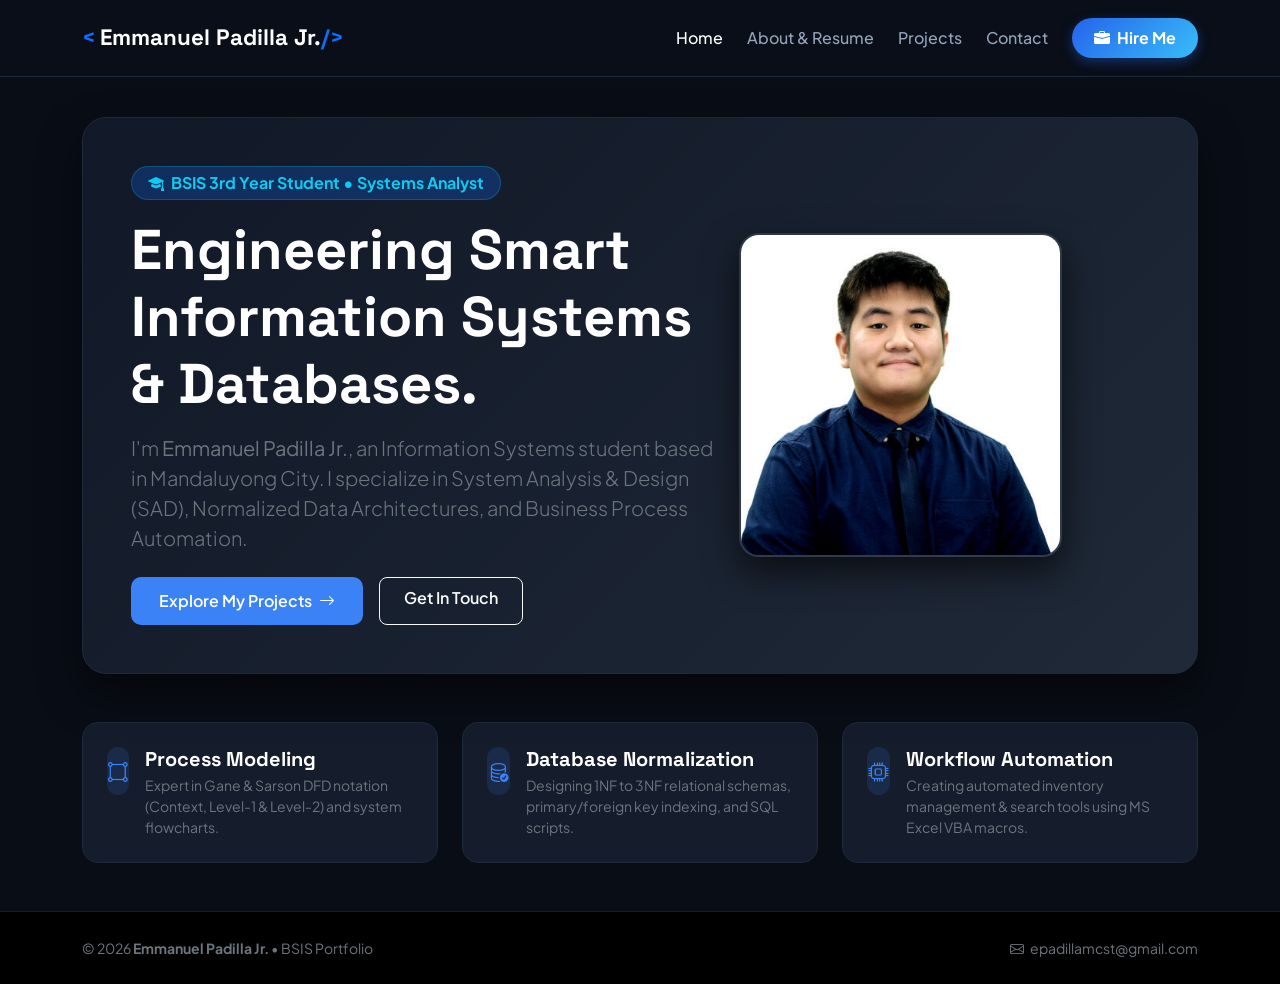
<file: index.html>
<!DOCTYPE html>
<html lang="en">
<head>
  <meta charset="UTF-8">
  <meta name="viewport" content="width=device-width, initial-scale=1.0">
  <title>Emmanuel Padilla Jr. | BSIS Portfolio</title>
  <link href="https://cdn.jsdelivr.net/npm/bootstrap@5.3.2/dist/css/bootstrap.min.css" rel="stylesheet">
  <link rel="stylesheet" href="https://cdn.jsdelivr.net/npm/bootstrap-icons@1.11.1/font/bootstrap-icons.css">
  <link rel="preconnect" href="https://fonts.googleapis.com">
  <link rel="preconnect" href="https://fonts.gstatic.com" crossorigin>
  <link href="https://fonts.googleapis.com/css2?family=Plus+Jakarta+Sans:wght@400;500;600;700;800&family=Space+Grotesk:wght@500;700&display=swap" rel="stylesheet">
  <link rel="stylesheet" href="css/custom.css">
</head>
<body class="d-flex flex-column min-vh-100">

  <!-- Navbar -->
  <nav class="navbar navbar-expand-lg navbar-dark sticky-top py-3">
    <div class="container">
      <a class="navbar-brand d-flex align-items-center" href="index.html">
        <span class="text-primary me-1">&lt;</span>Emmanuel Padilla Jr.<span class="text-primary"> /&gt;</span>
      </a>
      <button class="navbar-toggler border-0" type="button" data-bs-toggle="collapse" data-bs-target="#navbarNav">
        <span class="navbar-toggler-icon"></span>
      </button>
      <div class="collapse navbar-collapse" id="navbarNav">
        <ul class="navbar-nav ms-auto align-items-lg-center gap-lg-2 mt-3 mt-lg-0">
          <li class="nav-item"><a class="nav-link active" href="index.html">Home</a></li>
          <li class="nav-item"><a class="nav-link" href="about.html">About & Resume</a></li>
          <li class="nav-item"><a class="nav-link" href="projects.html">Projects</a></li>
          <li class="nav-item"><a class="nav-link" href="contact.html">Contact</a></li>
          <li class="nav-item ms-lg-2">
            <a class="btn btn-hire" href="contact.html"><i class="bi bi-briefcase-fill me-1"></i> Hire Me</a>
          </li>
        </ul>
      </div>
    </div>
  </nav>

  <!-- Hero Section -->
  <main class="flex-grow-1 py-4">
    <div class="container">
      <div class="hero-card p-4 p-md-5 my-3">
        <div class="row align-items-center position-relative z-1 g-4">
          <div class="col-lg-7">
            <span class="badge bg-primary bg-opacity-25 text-info border border-info border-opacity-25 px-3 py-2 rounded-pill mb-3 fs-6">
              <i class="bi bi-mortarboard-fill me-1"></i> BSIS 3rd Year Student • Systems Analyst
            </span>
            <h1 class="display-4 fw-bold mb-3 text-white">Engineering Smart Information Systems & Databases.</h1>
            <p class="lead text-secondary mb-4 opacity-90" style="max-width: 650px;">
              I'm <strong>Emmanuel Padilla Jr.</strong>, an Information Systems student based in Mandaluyong City. I specialize in System Analysis & Design (SAD), Normalized Data Architectures, and Business Process Automation.
            </p>
            <div class="d-flex flex-wrap gap-3">
              <a href="projects.html" class="btn btn-primary-custom text-decoration-none">
                Explore My Projects <i class="bi bi-arrow-right ms-1"></i>
              </a>
              <a href="contact.html" class="btn btn-outline-light px-4 py-2 rounded-3 fw-semibold text-decoration-none">
                Get In Touch
              </a>
            </div>
          </div>
          
          <!-- Hoverable Profile Photo Card -->
          <div class="col-lg-4 text-center">
            <div class="profile-hover-card">
              <img src="profile.jpg" alt="Emmanuel Padilla Jr." onerror="this.onerror=null; this.src='https://images.unsplash.com/photo-1507003211169-0a1dd7228f2d?q=80&w=800&auto=format&fit=crop';">
              <div class="profile-overlay">
                <h5 class="fw-bold mb-0 text-white">Emmanuel Padilla Jr.</h5>
                <small class="text-info">Information Systems Student</small>
              </div>
            </div>
          </div>

        </div>
      </div>

      <!-- Quick Feature Cards -->
      <div class="row g-4 my-4">
        <div class="col-md-4">
          <div class="custom-card p-4 h-100 d-flex align-items-start gap-3">
            <div class="contact-badge"><i class="bi bi-bounding-box-circles"></i></div>
            <div>
              <h5 class="fw-bold mb-1">Process Modeling</h5>
              <p class="text-secondary small mb-0">Expert in Gane & Sarson DFD notation (Context, Level-1 & Level-2) and system flowcharts.</p>
            </div>
          </div>
        </div>
        <div class="col-md-4">
          <div class="custom-card p-4 h-100 d-flex align-items-start gap-3">
            <div class="contact-badge"><i class="bi bi-database-check"></i></div>
            <div>
              <h5 class="fw-bold mb-1">Database Normalization</h5>
              <p class="text-secondary small mb-0">Designing 1NF to 3NF relational schemas, primary/foreign key indexing, and SQL scripts.</p>
            </div>
          </div>
        </div>
        <div class="col-md-4">
          <div class="custom-card p-4 h-100 d-flex align-items-start gap-3">
            <div class="contact-badge"><i class="bi bi-cpu"></i></div>
            <div>
              <h5 class="fw-bold mb-1">Workflow Automation</h5>
              <p class="text-secondary small mb-0">Creating automated inventory management & search tools using MS Excel VBA macros.</p>
            </div>
          </div>
        </div>
      </div>
    </div>
  </main>

  <footer class="bg-black text-white py-4 mt-auto border-top border-secondary border-opacity-25">
    <div class="container text-center text-md-start">
      <div class="row align-items-center">
        <div class="col-md-6 mb-2 mb-md-0">
          <p class="mb-0 text-secondary small">&copy; 2026 <strong>Emmanuel Padilla Jr.</strong> • BSIS Portfolio</p>
        </div>
        <div class="col-md-6 text-md-end">
          <a href="mailto:epadillamcst@gmail.com" class="text-secondary text-decoration-none small">
            <i class="bi bi-envelope me-1"></i> epadillamcst@gmail.com
          </a>
        </div>
      </div>
    </div>
  </footer>

  <script src="https://cdn.jsdelivr.net/npm/bootstrap@5.3.2/dist/js/bootstrap.bundle.min.js"></script>
</body>
</html>
</file>
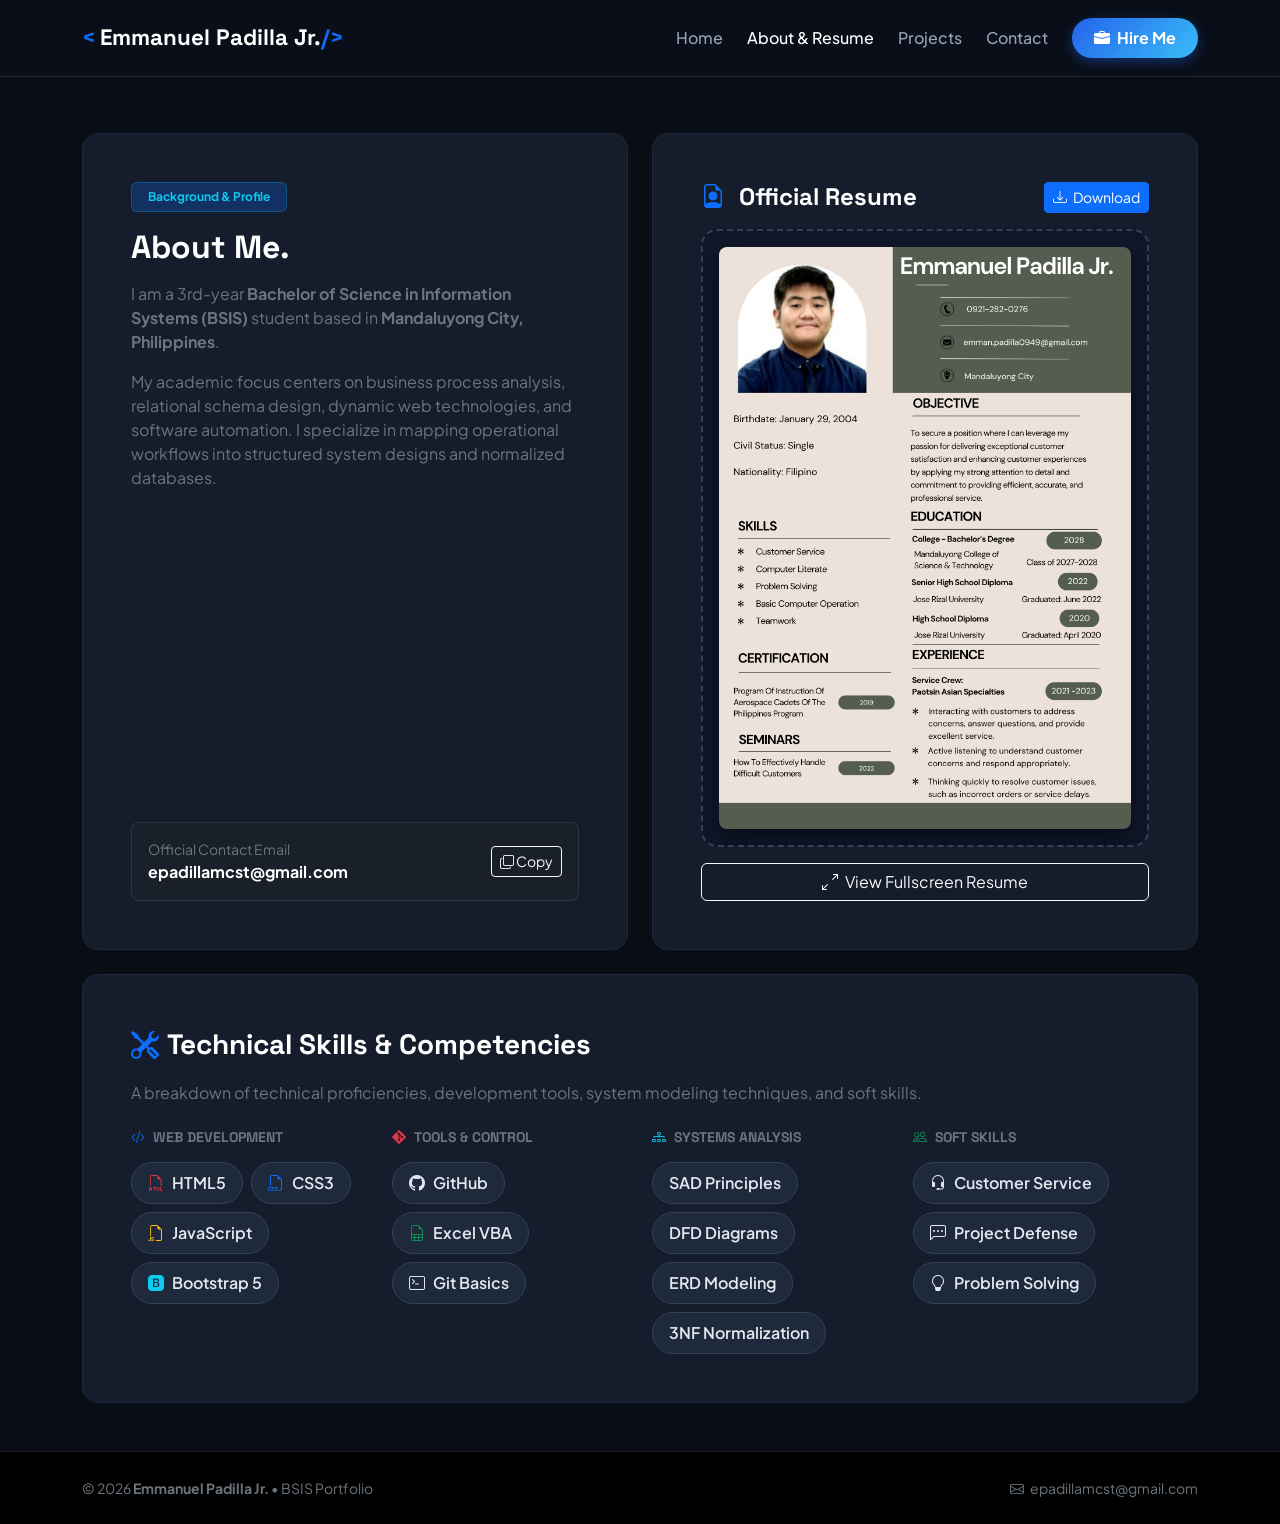
<file: about.html>
<!DOCTYPE html>
<html lang="en">
<head>
  <meta charset="UTF-8">
  <meta name="viewport" content="width=device-width, initial-scale=1.0">
  <title>About & Resume | Emmanuel Padilla Jr.</title>
  <link href="https://cdn.jsdelivr.net/npm/bootstrap@5.3.2/dist/css/bootstrap.min.css" rel="stylesheet">
  <link rel="stylesheet" href="https://cdn.jsdelivr.net/npm/bootstrap-icons@1.11.1/font/bootstrap-icons.css">
  <link rel="preconnect" href="https://fonts.googleapis.com">
  <link rel="preconnect" href="https://fonts.gstatic.com" crossorigin>
  <link href="https://fonts.googleapis.com/css2?family=Plus+Jakarta+Sans:wght@400;500;600;700;800&family=Space+Grotesk:wght@500;700&display=swap" rel="stylesheet">
  <link rel="stylesheet" href="css/custom.css">
</head>
<body class="d-flex flex-column min-vh-100">

  <!-- Navbar -->
  <nav class="navbar navbar-expand-lg navbar-dark sticky-top py-3">
    <div class="container">
      <a class="navbar-brand d-flex align-items-center" href="index.html">
        <span class="text-primary me-1">&lt;</span>Emmanuel Padilla Jr.<span class="text-primary"> /&gt;</span>
      </a>
      <button class="navbar-toggler border-0" type="button" data-bs-toggle="collapse" data-bs-target="#navbarNav">
        <span class="navbar-toggler-icon"></span>
      </button>
      <div class="collapse navbar-collapse" id="navbarNav">
        <ul class="navbar-nav ms-auto align-items-lg-center gap-lg-2 mt-3 mt-lg-0">
          <li class="nav-item"><a class="nav-link" href="index.html">Home</a></li>
          <li class="nav-item"><a class="nav-link active" href="about.html">About & Resume</a></li>
          <li class="nav-item"><a class="nav-link" href="projects.html">Projects</a></li>
          <li class="nav-item"><a class="nav-link" href="contact.html">Contact</a></li>
          <li class="nav-item ms-lg-2">
            <a class="btn btn-hire" href="contact.html"><i class="bi bi-briefcase-fill me-1"></i> Hire Me</a>
          </li>
        </ul>
      </div>
    </div>
  </nav>

  <main class="flex-grow-1 py-4">
    <div class="container">
      <div class="row g-4 my-2">
        <!-- Bio Column -->
        <div class="col-lg-6">
          <div class="custom-card p-4 p-md-5 rounded-4 h-100 d-flex flex-column">
            <div>
              <span class="badge bg-primary bg-opacity-25 text-info border border-info border-opacity-25 px-3 py-2 mb-3">Background & Profile</span>
              <h2 class="fw-bold mb-3">About Me.</h2>
              <p class="text-secondary">
                I am a 3rd-year <strong>Bachelor of Science in Information Systems (BSIS)</strong> student based in <strong>Mandaluyong City, Philippines</strong>.
              </p>
              <p class="text-secondary">
                My academic focus centers on business process analysis, relational schema design, dynamic web technologies, and software automation. I specialize in mapping operational workflows into structured system designs and normalized databases.
              </p>
            </div>

            <div class="p-3 bg-dark bg-opacity-50 rounded-3 border border-secondary border-opacity-25 mt-auto">
              <div class="d-flex align-items-center justify-content-between">
                <div>
                  <small class="text-secondary d-block">Official Contact Email</small>
                  <strong class="text-white">epadillamcst@gmail.com</strong>
                </div>
                <button class="btn btn-sm btn-outline-light" onclick="navigator.clipboard.writeText('epadillamcst@gmail.com'); alert('Email copied!');">
                  <i class="bi bi-copy"></i> Copy
                </button>
              </div>
            </div>
          </div>
        </div>

        <!-- Resume Section -->
        <div class="col-lg-6">
          <div class="custom-card p-4 p-md-5 rounded-4 h-100 d-flex flex-column">
            <div class="d-flex justify-content-between align-items-center mb-3">
              <h4 class="fw-bold mb-0"><i class="bi bi-file-earmark-person text-primary me-2"></i> Official Resume</h4>
              <a href="resume.png" download="Emmanuel_Padilla_Jr_Resume.png" class="btn btn-sm btn-primary">
                <i class="bi bi-download me-1"></i> Download
              </a>
            </div>

            <div class="resume-wrapper flex-grow-1 p-3">
              <img src="resume.png" alt="Emmanuel Padilla Jr. Resume" onerror="this.onerror=null; this.parentElement.innerHTML='<div class=\'text-center p-4\'><i class=\'bi bi-file-earmark-image display-1 text-secondary\'></i><p class=\'mt-2 text-secondary fw-semibold\'>Resume Image (resume.png)</p><p class=\'small text-secondary\'>Place your resume picture in this folder saved as <code>resume.png</code>.</p></div>';">
            </div>

            <button class="btn btn-outline-light w-100 mt-3" data-bs-toggle="modal" data-bs-target="#resumeModal">
              <i class="bi bi-arrows-angle-expand me-1"></i> View Fullscreen Resume
            </button>
          </div>
        </div>
      </div>

      <!-- Technical Skills Section (Bottom of Page) -->
      <div class="custom-card p-4 p-md-5 rounded-4 my-4">
        <div class="d-flex align-items-center gap-2 mb-3">
          <i class="bi bi-tools text-primary fs-3"></i>
          <h3 class="fw-bold mb-0">Technical Skills & Competencies</h3>
        </div>
        <p class="text-secondary mb-4">A breakdown of technical proficiencies, development tools, system modeling techniques, and soft skills.</p>

        <div class="row g-4">
          <!-- Web & Frontend Development -->
          <div class="col-md-6 col-lg-3">
            <h6 class="fw-bold text-uppercase text-secondary small mb-3"><i class="bi bi-code-slash text-primary me-1"></i> Web Development</h6>
            <div class="d-flex flex-wrap gap-2">
              <span class="skill-pill"><i class="bi bi-filetype-html text-danger"></i> HTML5</span>
              <span class="skill-pill"><i class="bi bi-filetype-css text-primary"></i> CSS3</span>
              <span class="skill-pill"><i class="bi bi-filetype-js text-warning"></i> JavaScript</span>
              <span class="skill-pill"><i class="bi bi-bootstrap-fill text-info"></i> Bootstrap 5</span>
            </div>
          </div>

          <!-- Tools & Version Control -->
          <div class="col-md-6 col-lg-3">
            <h6 class="fw-bold text-uppercase text-secondary small mb-3"><i class="bi bi-git me-1 text-danger"></i> Tools & Control</h6>
            <div class="d-flex flex-wrap gap-2">
              <span class="skill-pill"><i class="bi bi-github"></i> GitHub</span>
              <span class="skill-pill"><i class="bi bi-file-earmark-spreadsheet text-success"></i> Excel VBA</span>
              <span class="skill-pill"><i class="bi bi-terminal"></i> Git Basics</span>
            </div>
          </div>

          <!-- Systems & Database Analysis -->
          <div class="col-md-6 col-lg-3">
            <h6 class="fw-bold text-uppercase text-secondary small mb-3"><i class="bi bi-diagram-3 me-1 text-info"></i> Systems Analysis</h6>
            <div class="d-flex flex-wrap gap-2">
              <span class="skill-pill">SAD Principles</span>
              <span class="skill-pill">DFD Diagrams</span>
              <span class="skill-pill">ERD Modeling</span>
              <span class="skill-pill">3NF Normalization</span>
            </div>
          </div>

          <!-- Professional Soft Skills -->
          <div class="col-md-6 col-lg-3">
            <h6 class="fw-bold text-uppercase text-secondary small mb-3"><i class="bi bi-people me-1 text-success"></i> Soft Skills</h6>
            <div class="d-flex flex-wrap gap-2">
              <span class="skill-pill"><i class="bi bi-headset"></i> Customer Service</span>
              <span class="skill-pill"><i class="bi bi-chat-left-dots"></i> Project Defense</span>
              <span class="skill-pill"><i class="bi bi-lightbulb"></i> Problem Solving</span>
            </div>
          </div>
        </div>
      </div>

    </div>
  </main>

  <!-- Resume Fullscreen Modal -->
  <div class="modal fade" id="resumeModal" tabindex="-1" aria-hidden="true">
    <div class="modal-dialog modal-dialog-centered modal-xl">
      <div class="modal-content bg-dark border-secondary">
        <div class="modal-header border-secondary">
          <h5 class="modal-title fw-bold text-white">Resume Preview — Emmanuel Padilla Jr.</h5>
          <button type="button" class="btn-close btn-close-white" data-bs-dismiss="modal" aria-label="Close"></button>
        </div>
        <div class="modal-body text-center p-2 bg-black">
          <img src="resume.png" alt="Full Resume" class="img-fluid rounded" onerror="this.onerror=null; this.parentElement.innerHTML='<p class=\'text-white py-5\'>Resume file (resume.png) not found in directory.</p>';">
        </div>
      </div>
    </div>
  </div>

  <footer class="bg-black text-white py-4 mt-auto border-top border-secondary border-opacity-25">
    <div class="container text-center text-md-start">
      <div class="row align-items-center">
        <div class="col-md-6 mb-2 mb-md-0">
          <p class="mb-0 text-secondary small">&copy; 2026 <strong>Emmanuel Padilla Jr.</strong> • BSIS Portfolio</p>
        </div>
        <div class="col-md-6 text-md-end">
          <a href="mailto:epadillamcst@gmail.com" class="text-secondary text-decoration-none small">
            <i class="bi bi-envelope me-1"></i> epadillamcst@gmail.com
          </a>
        </div>
      </div>
    </div>
  </footer>

  <script src="https://cdn.jsdelivr.net/npm/bootstrap@5.3.2/dist/js/bootstrap.bundle.min.js"></script>
</body>
</html>
</file>
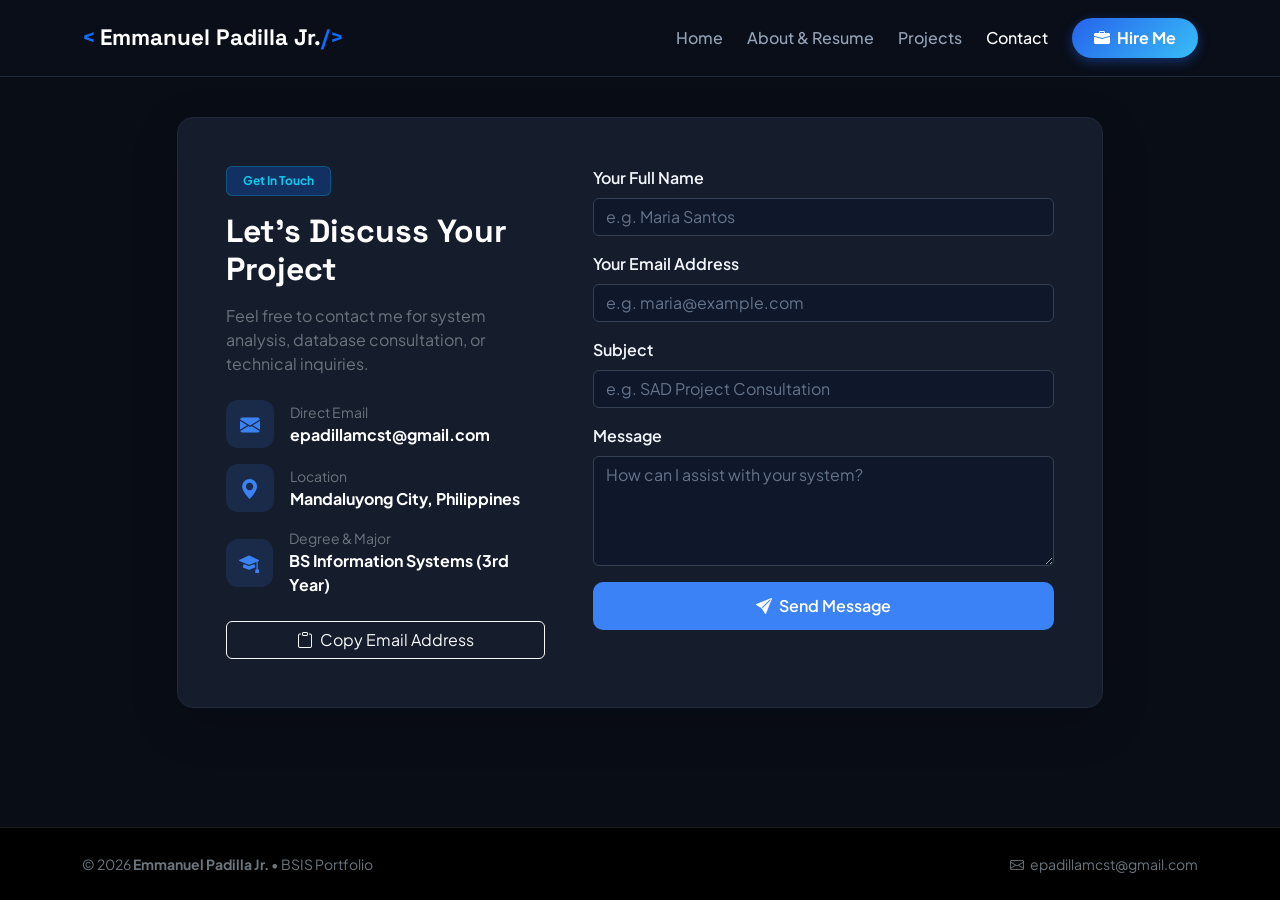
<file: contact.html>
<!DOCTYPE html>
<html lang="en">
<head>
  <meta charset="UTF-8">
  <meta name="viewport" content="width=device-width, initial-scale=1.0">
  <title>Contact | Emmanuel Padilla Jr.</title>
  <link href="https://cdn.jsdelivr.net/npm/bootstrap@5.3.2/dist/css/bootstrap.min.css" rel="stylesheet">
  <link rel="stylesheet" href="https://cdn.jsdelivr.net/npm/bootstrap-icons@1.11.1/font/bootstrap-icons.css">
  <link rel="preconnect" href="https://fonts.googleapis.com">
  <link rel="preconnect" href="https://fonts.gstatic.com" crossorigin>
  <link href="https://fonts.googleapis.com/css2?family=Plus+Jakarta+Sans:wght@400;500;600;700;800&family=Space+Grotesk:wght@500;700&display=swap" rel="stylesheet">
  <link rel="stylesheet" href="css/custom.css">
</head>
<body class="d-flex flex-column min-vh-100">

  <!-- Navbar -->
  <nav class="navbar navbar-expand-lg navbar-dark sticky-top py-3">
    <div class="container">
      <a class="navbar-brand d-flex align-items-center" href="index.html">
        <span class="text-primary me-1">&lt;</span>Emmanuel Padilla Jr.<span class="text-primary"> /&gt;</span>
      </a>
      <button class="navbar-toggler border-0" type="button" data-bs-toggle="collapse" data-bs-target="#navbarNav">
        <span class="navbar-toggler-icon"></span>
      </button>
      <div class="collapse navbar-collapse" id="navbarNav">
        <ul class="navbar-nav ms-auto align-items-lg-center gap-lg-2 mt-3 mt-lg-0">
          <li class="nav-item"><a class="nav-link" href="index.html">Home</a></li>
          <li class="nav-item"><a class="nav-link" href="about.html">About & Resume</a></li>
          <li class="nav-item"><a class="nav-link" href="projects.html">Projects</a></li>
          <li class="nav-item"><a class="nav-link active" href="contact.html">Contact</a></li>
          <li class="nav-item ms-lg-2">
            <a class="btn btn-hire" href="contact.html"><i class="bi bi-briefcase-fill me-1"></i> Hire Me</a>
          </li>
        </ul>
      </div>
    </div>
  </nav>

  <main class="flex-grow-1 py-4">
    <div class="container">
      <div class="row justify-content-center my-3">
        <div class="col-lg-10">
          <div class="custom-card p-4 p-md-5 rounded-4 shadow-lg">
            <div class="row g-4">
              
              <!-- Sidebar -->
              <div class="col-lg-5 border-end-lg pe-lg-4">
                <span class="badge bg-primary bg-opacity-25 text-info border border-info border-opacity-25 px-3 py-2 mb-3">Get In Touch</span>
                <h2 class="fw-bold mb-3">Let's Discuss Your Project</h2>
                <p class="text-secondary mb-4">Feel free to contact me for system analysis, database consultation, or technical inquiries.</p>

                <div class="d-flex align-items-center gap-3 mb-3">
                  <div class="contact-badge"><i class="bi bi-envelope-fill"></i></div>
                  <div>
                    <small class="text-secondary d-block">Direct Email</small>
                    <a href="mailto:epadillamcst@gmail.com" class="fw-bold text-white text-decoration-none">epadillamcst@gmail.com</a>
                  </div>
                </div>

                <div class="d-flex align-items-center gap-3 mb-3">
                  <div class="contact-badge"><i class="bi bi-geo-alt-fill"></i></div>
                  <div>
                    <small class="text-secondary d-block">Location</small>
                    <span class="fw-bold text-white">Mandaluyong City, Philippines</span>
                  </div>
                </div>

                <div class="d-flex align-items-center gap-3 mb-4">
                  <div class="contact-badge"><i class="bi bi-mortarboard-fill"></i></div>
                  <div>
                    <small class="text-secondary d-block">Degree & Major</small>
                    <span class="fw-bold text-white">BS Information Systems (3rd Year)</span>
                  </div>
                </div>

                <button class="btn btn-outline-light w-100" onclick="navigator.clipboard.writeText('epadillamcst@gmail.com'); alert('Email address copied!');">
                  <i class="bi bi-clipboard me-1"></i> Copy Email Address
                </button>
              </div>

              <!-- Contact Form -->
              <div class="col-lg-7 ps-lg-4">
                <div id="contactAlert" class="alert alert-success d-none mb-3 bg-success bg-opacity-25 border-success text-white" role="alert">
                  <i class="bi bi-check-circle-fill me-2"></i> Thank you! Your message has been validated and sent successfully.
                </div>

                <form id="contactForm" onsubmit="handleForm(event)" novalidate>
                  <div class="mb-3">
                    <label for="senderName" class="form-label fw-semibold">Your Full Name</label>
                    <input type="text" class="form-control" id="senderName" placeholder="e.g. Maria Santos" required>
                    <div class="invalid-feedback text-danger">Please enter your name.</div>
                  </div>

                  <div class="mb-3">
                    <label for="senderEmail" class="form-label fw-semibold">Your Email Address</label>
                    <input type="email" class="form-control" id="senderEmail" placeholder="e.g. maria@example.com" required>
                    <div class="invalid-feedback text-danger">Please enter a valid email.</div>
                  </div>

                  <div class="mb-3">
                    <label for="emailSubject" class="form-label fw-semibold">Subject</label>
                    <input type="text" class="form-control" id="emailSubject" placeholder="e.g. SAD Project Consultation" required>
                    <div class="invalid-feedback text-danger">Please enter a subject.</div>
                  </div>

                  <div class="mb-3">
                    <label for="emailMessage" class="form-label fw-semibold">Message</label>
                    <textarea class="form-control" id="emailMessage" rows="4" placeholder="How can I assist with your system?" required></textarea>
                    <div class="invalid-feedback text-danger">Please enter your message.</div>
                  </div>

                  <button type="submit" class="btn btn-primary-custom w-100">
                    <i class="bi bi-send-fill me-1"></i> Send Message
                  </button>
                </form>
              </div>

            </div>
          </div>
        </div>
      </div>
    </div>
  </main>

  <footer class="bg-black text-white py-4 mt-auto border-top border-secondary border-opacity-25">
    <div class="container text-center text-md-start">
      <div class="row align-items-center">
        <div class="col-md-6 mb-2 mb-md-0">
          <p class="mb-0 text-secondary small">&copy; 2026 <strong>Emmanuel Padilla Jr.</strong> • BSIS Portfolio</p>
        </div>
        <div class="col-md-6 text-md-end">
          <a href="mailto:epadillamcst@gmail.com" class="text-secondary text-decoration-none small">
            <i class="bi bi-envelope me-1"></i> epadillamcst@gmail.com
          </a>
        </div>
      </div>
    </div>
  </footer>

  <script src="https://cdn.jsdelivr.net/npm/bootstrap@5.3.2/dist/js/bootstrap.bundle.min.js"></script>
  <script>
    function handleForm(e) {
      e.preventDefault();
      const form = document.getElementById('contactForm');
      const alertBox = document.getElementById('contactAlert');

      if (form.checkValidity()) {
        alertBox.classList.remove('d-none');
        form.reset();
        form.classList.remove('was-validated');
      } else {
        form.classList.add('was-validated');
      }
    }
  </script>
</body>
</html>
</file>
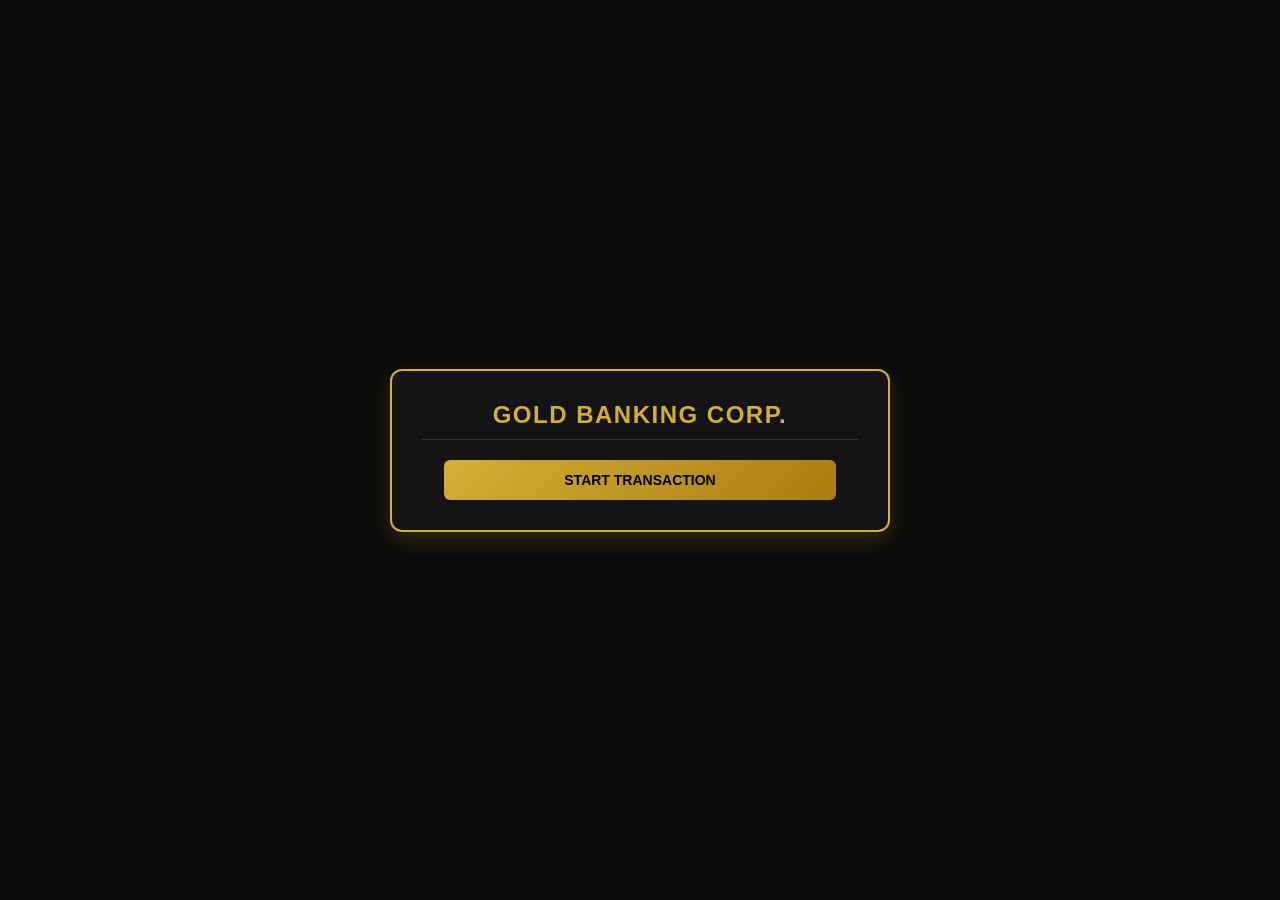
<file: gbc-banking.html>
<!DOCTYPE html>
<html lang="en">
<head>
  <meta charset="UTF-8">
  <title>GBC - Gold Banking Corporation</title>
  <style>
    * {
      box-sizing: border-box;
      margin: 0;
      padding: 0;
      font-family: 'Segoe UI', Tahoma, Geneva, Verdana, sans-serif;
    }

    body {
      background: #0a0a0a;
      color: #f3e5ab;
      text-align: center;
      min-height: 100vh;
      display: flex;
      flex-direction: column;
      align-items: center;
      justify-content: center;
      padding: 20px;
    }

    .box {
      background: #141414;
      border: 2px solid #d4af37;
      padding: 30px;
      margin: 20px auto;
      width: 100%;
      max-width: 500px;
      border-radius: 12px;
      box-shadow: 0px 8px 25px rgba(212, 175, 55, 0.2);
    }

    .admin-box {
      max-width: 700px;
    }

    h2, h3 {
      color: #d4af37;
      margin-bottom: 20px;
      text-transform: uppercase;
      letter-spacing: 1.5px;
      border-bottom: 1px solid #333;
      padding-bottom: 10px;
    }

    p {
      margin-bottom: 15px;
      color: #cccccc;
    }

    input {
      padding: 12px;
      margin: 8px 0;
      width: 90%;
      background: #222222;
      border: 1px solid #d4af37;
      color: #ffffff;
      border-radius: 6px;
      outline: none;
      font-size: 14px;
      text-align: center;
    }

    input:focus {
      border-color: #fff;
      box-shadow: 0 0 5px #d4af37;
    }

    .vertical-menu {
      display: flex;
      flex-direction: column;
      gap: 10px;
      align-items: center;
    }

    button {
      padding: 12px 20px;
      width: 90%;
      background: linear-gradient(135deg, #d4af37, #aa7c11);
      color: #000000;
      font-weight: bold;
      border: none;
      border-radius: 6px;
      cursor: pointer;
      transition: all 0.2s ease-in-out;
      font-size: 14px;
      text-transform: uppercase;
    }

    button:hover {
      background: linear-gradient(135deg, #f3e5ab, #d4af37);
      transform: translateY(-2px);
      box-shadow: 0px 4px 12px rgba(212, 175, 55, 0.4);
    }

    .btn-secondary {
      background: linear-gradient(135deg, #444444, #222222);
      color: #d4af37;
      border: 1px solid #d4af37;
    }

    .btn-secondary:hover {
      background: linear-gradient(135deg, #666666, #333333);
    }

    .balance-details {
      text-align: left;
      width: 80%;
      margin: 20px auto;
      font-size: 16px;
      line-height: 2;
    }

    .balance-details span {
      float: right;
      font-weight: bold;
      color: #ffffff;
    }

    .table-container {
      overflow-x: auto;
      margin-top: 15px;
    }

    table {
      width: 100%;
      border-collapse: collapse;
      margin-top: 10px;
      background: #1e1e1e;
      color: #ffffff;
      font-size: 13px;
    }

    th, td {
      border: 1px solid #d4af37;
      padding: 10px;
      text-align: center;
    }

    th {
      background-color: #d4af37;
      color: #000000;
    }

    .hidden { display: none; }

    #popup {
      position: fixed;
      top: 50%;
      left: 50%;
      transform: translate(-50%, -50%);
      background: #141414;
      border: 2px solid #d4af37;
      padding: 25px;
      border-radius: 10px;
      display: none;
      z-index: 1000;
      box-shadow: 0px 0px 30px rgba(0,0,0,0.9);
      width: 80%;
      max-width: 400px;
    }

    #overlay {
      position: fixed;
      top: 0; left: 0; width: 100%; height: 100%;
      background: rgba(0,0,0,0.8);
      display: none;
      z-index: 999;
    }

    .input-choice {
      width: 60px;
      text-align: center;
      text-transform: uppercase;
      font-size: 18px;
      font-weight: bold;
    }

    .popup-text-formatted {
      text-align: center;
      font-family: inherit;
      white-space: pre-wrap;
      margin: 15px 0;
      color: #ffffff;
      font-weight: bold;
    }
  </style>
</head>

<body>

<!-- MAIN MENU -->
<div class="box" id="mainMenu">
  <h2>Gold Banking Corp.</h2>
  <div class="vertical-menu">
    <button id="startBtn" onclick="start()">Start Transaction</button>
  </div>
</div>

<!-- LOGIN -->
<div class="box hidden" id="login">
  <h3>LOGIN</h3>
  <input id="acc" placeholder="Account Number" onkeydown="handleLoginEnter(event)"><br>
  <input id="pin" type="password" placeholder="PIN" onkeydown="handleLoginEnter(event)"><br>
  <div class="vertical-menu">
    <button onclick="login()">Login [Enter]</button>
  </div>
</div>

<!-- CUSTOMER TRANSACTION MENU -->
<div class="box hidden" id="menu">
  <h3>TRANSACTION MENU</h3>
  <div class="vertical-menu" style="text-align: left; width: 90%; margin: 0 auto 15px auto;">
    <p><strong>[ B ]</strong> - Balance Inquiry</p>
    <p><strong>[ W ]</strong> - Withdraw</p>
    <p><strong>[ D ]</strong> - Deposit</p>
    <p><strong>[ T ]</strong> - Transfer Fund</p>
    <p><strong>[ X ]</strong> - Exit / Logout</p>
  </div>
  <input id="choice" class="input-choice" maxlength="1" placeholder="Choice" oninput="instantMenuChoice(this)" autofocus><br><br>
</div>

<!-- BALANCE INQUIRY BOX -->
<div class="box hidden" id="balanceBox">
  <h3>BALANCE INQUIRY</h3>
  <div class="balance-details">
    <p>Account #: <span id="balAccNum"></span></p>
    <p>Account Name: <span id="balAccName"></span></p>
    <p>Balance: <span id="balAmount"></span></p>
  </div>
  <p style="margin-top: 20px; font-size: 14px; color: #888;">Type <strong>X</strong> to Exit to Menu</p>
  <input id="balExitInput" class="input-choice" maxlength="1" placeholder="X" oninput="instantExitCheck(this)"><br><br>
</div>

<!-- CUSTOMER ACTION INPUT BOX -->
<div class="box hidden" id="inputBox">
  <h3 id="actionTitle"></h3>
  <p style="font-size: 12px; color: #aaa;">Press <strong>ENTER</strong> to submit or type <strong>X</strong> to cancel</p>
  <input id="amount" placeholder="Amount (or X to cancel)" oninput="checkInstantCancel(this)" onkeydown="handleEnter(event, processActionOrNext)"><br>
  <input id="target" placeholder="Target Account Number" oninput="checkInstantCancel(this)" onkeydown="handleEnter(event, process)"><br>
  <div class="vertical-menu">
    <button onclick="process()">Submit [Enter]</button>
  </div>
</div>

<!-- ADMIN MENU -->
<div class="box admin-box hidden" id="adminMenu">
  <h3>GBC - Admin Panel</h3>
  <p>What would you like to do? (Type option 1-7 or X to Exit)</p>
  <div class="vertical-menu">
    <button onclick="adminAction('1')">( 1 ) – View Customer Information</button>
    <button onclick="adminAction('2')">( 2 ) – Search Customer</button>
    <button onclick="adminAction('3')">( 3 ) – Add New Customer</button>
    <button onclick="adminAction('4')">( 4 ) – Edit Customer Information</button>
    <button onclick="adminAction('5')">( 5 ) – Change Customer Pin Number</button>
    <button onclick="adminAction('6')">( 6 ) – Transfer Fund</button>
    <button onclick="adminAction('7')">( 7 ) – Activate/Block Account</button>
  </div>
  <br>
  <input id="adminChoiceInput" class="input-choice" maxlength="1" placeholder="#" oninput="instantAdminChoice(this)">
</div>

<!-- ADMIN WORKSPACE -->
<div class="box admin-box hidden" id="adminWorkspace">
  <h3 id="workspaceTitle">Admin Sub-System</h3>
  <p style="font-size: 12px; color: #aaa;">Type <strong>X</strong> below to return to Admin Menu</p>
  <div id="workspaceContent"></div>
  <br>
  <input id="adminWsExitInput" class="input-choice" maxlength="1" placeholder="X" oninput="instantAdminWsExitCheck(this)">
</div>

<!-- CUSTOM POPUP -->
<div id="overlay"></div>
<div id="popup">
  <h3>GBC System Alert</h3>
  <div id="popupMsg" class="popup-text-formatted"></div>
  <div class="vertical-menu">
    <button id="popupOkBtn" onclick="closePopup()">OK [Enter]</button>
  </div>
</div>

<script>
// DATA STORE
let accNum = ["0123-4567-8901","2345-6789-0123","3456-7890-1234","4567-8901-2345","5678-9012-3456"];
let accName = ["Roel Richard","Dorie Marie","Railee Darrel","Railynne Dessirei","Raine Dessirei"];
let balanceArr = [5000, 0, 10000, 2500, 10000];
let pinArr = ["1111", "2222", "3333", "4444", "5555"];
let status = ["Active", "Blocked", "Active", "Active", "Active"];

// ADMIN CREDENTIALS
const ADMIN_ACC = "0000-000-0000";
const ADMIN_PIN = "0000";

let current = -1, tries = 0, action = "";
let popupActive = false;

// PREVENT SAME-KEYPRESS POPUP DISMISSAL
document.addEventListener('keyup', function(e) {
  if (popupActive && e.key === "Enter") {
    closePopup();
  }
});

function handleEnter(event, callback) {
  if (event.key === "Enter") {
    event.preventDefault();
    event.stopPropagation();
    callback();
  }
}

function handleLoginEnter(event) {
  if (event.key === "Enter") {
    event.preventDefault();
    event.stopPropagation();
    let acc = document.getElementById("acc").value.trim();
    let pin = document.getElementById("pin").value.trim();
    
    if (acc !== "" && pin === "" && document.activeElement.id === "acc") {
      document.getElementById("pin").focus();
    } else {
      login();
    }
  }
}

// INSTANT ATM INTERACTION HANDLERS
function instantMenuChoice(inputElem) {
  let val = inputElem.value.toUpperCase().trim();
  if (val === "") return;
  
  if (["B", "W", "D", "T", "X"].includes(val)) {
    handleChoice(val);
  } else {
    showPopup("Invalid Choice! Please select B, W, D, T, or X.");
    inputElem.value = "";
  }
}

function instantExitCheck(inputElem) {
  let val = inputElem.value.toUpperCase().trim();
  if (val === "") return;
  if (val === "X") {
    cancelTransaction();
  } else {
    showPopup("Invalid choice! Type 'X' to exit.");
    inputElem.value = "";
  }
}

function instantAdminWsExitCheck(inputElem) {
  let val = inputElem.value.toUpperCase().trim();
  if (val === "") return;
  if (val === "X") {
    showAdminMenu();
  } else {
    showPopup("Type 'X' to back out to Admin Menu.");
    inputElem.value = "";
  }
}

function checkInstantCancel(inputElem) {
  if (inputElem.value.toUpperCase().trim() === "X") {
    cancelTransaction();
  }
}

function instantAdminChoice(inputElem) {
  let val = inputElem.value.toUpperCase().trim();
  if (val === "") return;

  if (val >= "1" && val <= "7") {
    adminAction(val);
  } else if (val === "X") {
    backMain();
  } else {
    showPopup("Invalid choice! Choose 1-7 or X.");
  }
  inputElem.value = "";
}

// POPUP SYSTEM
function showPopup(msg){
  document.getElementById("popupMsg").innerText = msg;
  document.getElementById("overlay").style.display = "block";
  document.getElementById("popup").style.display = "block";
  
  setTimeout(() => {
    popupActive = true;
    document.getElementById("popupOkBtn").focus();
  }, 100);
}

function closePopup(){
  popupActive = false;
  document.getElementById("overlay").style.display = "none";
  document.getElementById("popup").style.display = "none";
  
  if (document.getElementById("menu").style.display === "block") {
    let choiceBox = document.getElementById("choice");
    choiceBox.value = "";
    choiceBox.focus();
  } else if (document.getElementById("login").style.display === "block") {
    document.getElementById("acc").focus();
  }
}

// NAVIGATION CONTROLLER
function hideAll(){
  document.getElementById("mainMenu").style.display="none";
  document.getElementById("login").style.display="none";
  document.getElementById("menu").style.display="none";
  document.getElementById("balanceBox").style.display="none";
  document.getElementById("inputBox").style.display="none";
  document.getElementById("adminMenu").style.display="none";
  document.getElementById("adminWorkspace").style.display="none";
}

function start(){
  hideAll();
  document.getElementById("acc").value = "";
  document.getElementById("pin").value = "";
  document.getElementById("login").style.display="block";
  document.getElementById("acc").focus();
}

function backMain(){
  current = -1;
  hideAll();
  document.getElementById("mainMenu").style.display="block";
}

function showAdminMenu(){
  hideAll();
  document.getElementById("adminChoiceInput").value = "";
  document.getElementById("adminMenu").style.display="block";
  document.getElementById("adminChoiceInput").focus();
}

function cancelTransaction(){
  hideAll();
  let choiceBox = document.getElementById("choice");
  choiceBox.value = "";
  document.getElementById("menu").style.display="block";
  choiceBox.focus();
}

// LOGIN SYSTEM
function login(){
  let acc = document.getElementById("acc").value.trim();
  let pin = document.getElementById("pin").value.trim();

  if(!acc || !pin){
    showPopup("Invalid Input!\nPlease enter both Account Number and PIN.");
    return;
  }

  if(acc === ADMIN_ACC && pin === ADMIN_PIN) {
    tries = 0;
    showAdminMenu();
    return;
  }

  let i = accNum.indexOf(acc);

  if(i === -1){ 
    showPopup("Account Not Found!"); 
    return; 
  }
  
  if(status[i] === "Blocked"){ 
    showPopup("Account BLOCKED!"); 
    return; 
  }

  if(pin !== pinArr[i]){
    tries++;
    if(tries >= 3){
      status[i] = "Blocked";
      showPopup("CAPTURED CARD....\nPLEASE CALL 143-44");
      tries = 0;
      backMain();
      return;
    }
    showPopup("Wrong PIN! (" + (3 - tries) + " attempt(s) remaining)");
    return;
  }

  current = i;
  tries = 0;
  cancelTransaction();
}

// CUSTOMER MENU HANDLER
function handleChoice(opt){
  let c = opt || document.getElementById("choice").value.toUpperCase().trim();

  if(c === "B"){
    hideAll();
    document.getElementById("balAccNum").innerText = accNum[current];
    document.getElementById("balAccName").innerText = accName[current];
    document.getElementById("balAmount").innerText = balanceArr[current].toFixed(2);
    let exitBox = document.getElementById("balExitInput");
    exitBox.value = "";
    document.getElementById("balanceBox").style.display = "block";
    exitBox.focus();
  }
  else if(c === "W"){ action = "withdraw"; showInput("Withdraw Fund", false); }
  else if(c === "D"){ action = "deposit"; showInput("Deposit Fund", false); }
  else if(c === "T"){ action = "transfer"; showInput("Transfer Fund", true); }
  else if(c === "X"){ backMain(); }
  else { showPopup("Invalid Option Selected!"); }
}

function showInput(title, showTarget){
  hideAll();
  let amtElem = document.getElementById("amount");
  let targetElem = document.getElementById("target");
  amtElem.value = "";
  targetElem.value = "";
  document.getElementById("inputBox").style.display="block";
  document.getElementById("actionTitle").innerText = title;
  targetElem.style.display = showTarget ? "inline-block" : "none";
  amtElem.focus();
}

function processActionOrNext() {
  if (action === "transfer") {
    document.getElementById("target").focus();
  } else {
    process();
  }
}

// CUSTOMER TRANSACTION PROCESSOR
function process(){
  let rawVal = document.getElementById("amount").value.trim();

  if(rawVal.toUpperCase() === "X") {
    cancelTransaction();
    return;
  }

  let amt = parseFloat(rawVal);

  if(action === "withdraw"){
    if(isNaN(amt) || amt < 100 || amt % 100 !== 0){ 
      showPopup("Invalid amount!\nValid amounts: 100, 200, 1700...\nInvalid amounts: 450, 10, 1000.25..."); 
      return; 
    }
    if(amt > balanceArr[current]){ showPopup("Insufficient Funds"); return; }
    balanceArr[current] -= amt;
    showPopup("Withdraw successful.\nNew Balance: ₱" + balanceArr[current].toFixed(2));
  }
  else if(action === "deposit"){
    if(isNaN(amt) || amt < 100){ showPopup("Minimum deposit is ₱100"); return; }
    balanceArr[current] += amt;
    showPopup("Deposit successful.\nNew Balance: ₱" + balanceArr[current].toFixed(2));
  }
  else if(action === "transfer"){
    let targetAcc = document.getElementById("target").value.trim();
    if (targetAcc.toUpperCase() === "X") {
      cancelTransaction();
      return;
    }
    let t = accNum.indexOf(targetAcc);
    if(t === -1){ showPopup("Target Account not found"); return; }
    if(t === current){ showPopup("Cannot transfer to self"); return; }
    if(isNaN(amt) || amt < 1000){ showPopup("Minimum transfer is ₱1000"); return; }
    if(amt > balanceArr[current]){ showPopup("Insufficient Funds"); return; }

    let fee = Math.floor(amt / 1000) * 25;
    balanceArr[current] -= amt;
    balanceArr[t] += (amt - fee);

    showPopup("Transfer successful | Service Fee: ₱" + fee);
  }

  cancelTransaction();
}

// ADMINISTRATOR ENGINE
function adminAction(choice){
  hideAll();
  let ws = document.getElementById("adminWorkspace");
  let title = document.getElementById("workspaceTitle");
  let content = document.getElementById("workspaceContent");
  document.getElementById("adminWsExitInput").value = "";
  ws.style.display = "block";

  switch(choice) {
    case '1':
      title.innerText = "Output #5: Administrator Viewing Only";
      content.innerHTML = generateCustomerTable();
      document.getElementById("adminWsExitInput").focus();
      break;

    case '2':
      title.innerText = "Search Customer";
      content.innerHTML = `
        <input id="admSearch" placeholder="Enter Account Number (or X to cancel)" oninput="checkAdminSearchCancel(this)" onkeydown="handleEnter(event, executeAdminSearch)"><br>
        <button onclick="executeAdminSearch()">Search [Enter]</button>
        <div id="searchResults" class="table-container"></div>
      `;
      document.getElementById("admSearch").focus();
      break;

    case '3':
      title.innerText = "Add New Customer";
      content.innerHTML = `
        <input id="newAcc" placeholder="Account Number" oninput="checkAdminCancel(this)"><br>
        <input id="newName" placeholder="Customer Full Name" oninput="checkAdminCancel(this)"><br>
        <input id="newPin" placeholder="Initial 4-Digit PIN" oninput="checkAdminCancel(this)"><br>
        <input id="newBal" placeholder="Initial Balance (₱)" oninput="checkAdminCancel(this)" onkeydown="handleEnter(event, executeAddCustomer)"><br>
        <button onclick="executeAddCustomer()">Save Customer [Enter]</button>
      `;
      document.getElementById("newAcc").focus();
      break;

    case '4':
      title.innerText = "Edit Customer Name";
      content.innerHTML = `
        <input id="editAcc" placeholder="Account Number" oninput="checkAdminCancel(this)"><br>
        <input id="editName" placeholder="New Full Name" oninput="checkAdminCancel(this)" onkeydown="handleEnter(event, executeEditCustomer)"><br>
        <button onclick="executeEditCustomer()">Update Name [Enter]</button>
      `;
      document.getElementById("editAcc").focus();
      break;

    case '5':
      title.innerText = "Change Customer PIN";
      content.innerHTML = `
        <input id="pinAcc" placeholder="Account Number" oninput="checkAdminCancel(this)"><br>
        <input id="pinNew" placeholder="New 4-Digit PIN" oninput="checkAdminCancel(this)" onkeydown="handleEnter(event, executeChangePin)"><br>
        <button onclick="executeChangePin()">Update PIN [Enter]</button>
      `;
      document.getElementById("pinAcc").focus();
      break;

    case '6':
      title.innerText = "Admin Fund Transfer";
      content.innerHTML = `
        <input id="admSrc" placeholder="Source Account Number" oninput="checkAdminCancel(this)"><br>
        <input id="admDst" placeholder="Target Account Number" oninput="checkAdminCancel(this)"><br>
        <input id="admAmt" placeholder="Amount (₱)" oninput="checkAdminCancel(this)" onkeydown="handleEnter(event, executeAdminTransfer)"><br>
        <button onclick="executeAdminTransfer()">Process Transfer [Enter]</button>
      `;
      document.getElementById("admSrc").focus();
      break;

    case '7':
      title.innerText = "Activate / Block Account";
      content.innerHTML = generateCustomerTable(true);
      document.getElementById("adminWsExitInput").focus();
      break;
      
    default:
      showPopup("Invalid Admin Selection");
      showAdminMenu();
      break;
  }
}

function checkAdminCancel(inputElem) {
  if (inputElem.value.toUpperCase().trim() === "X") {
    showAdminMenu();
  }
}

function checkAdminSearchCancel(inputElem) {
  if (inputElem.value.toUpperCase().trim() === "X") {
    showAdminMenu();
  }
}

function generateCustomerTable(showToggleBtn = false) {
  let html = `<div class="table-container"><table>
    <tr><th>Account</th><th>Name</th><th>Balance</th><th>Status</th>${showToggleBtn ? '<th>Action</th>' : ''}</tr>`;
  for(let i=0; i < accNum.length; i++){
    html += `<tr>
      <td>${accNum[i]}</td>
      <td>${accName[i]}</td>
      <td>₱${balanceArr[i].toFixed(2)}</td>
      <td>${status[i]}</td>
      ${showToggleBtn ? `<td><button onclick="toggleStatus(${i})">Toggle</button></td>` : ''}
    </tr>`;
  }
  html += `</table></div>`;
  return html;
}

function executeAdminSearch(){
  let target = document.getElementById("admSearch").value.trim();
  if(!target){ showPopup("Please enter an account number to search."); return; }
  
  let i = accNum.indexOf(target);
  let res = document.getElementById("searchResults");

  if(i === -1){
    showPopup("Account Not Found!");
    res.innerHTML = "<p style='color:red;'>Account Not Found</p>";
  } else {
    res.innerHTML = `<table>
      <tr><th>Account</th><th>Name</th><th>Balance</th><th>Status</th></tr>
      <tr><td>${accNum[i]}</td><td>${accName[i]}</td><td>₱${balanceArr[i].toFixed(2)}</td><td>${status[i]}</td></tr>
    </table>`;
  }
}

function executeAddCustomer(){
  let acc = document.getElementById("newAcc").value.trim();
  let name = document.getElementById("newName").value.trim();
  let pin = document.getElementById("newPin").value.trim();
  let bal = parseFloat(document.getElementById("newBal").value);

  if(!acc || !name || !pin || isNaN(bal)){ showPopup("Fill in all fields correctly."); return; }
  if(accNum.includes(acc)){ showPopup("Account number exists!"); return; }

  accNum.push(acc);
  accName.push(name);
  pinArr.push(pin);
  balanceArr.push(bal);
  status.push("Active");

  showPopup("Customer Registered Successfully");
  showAdminMenu();
}

function executeEditCustomer(){
  let acc = document.getElementById("editAcc").value.trim();
  let name = document.getElementById("editName").value.trim();
  let i = accNum.indexOf(acc);

  if(i === -1){ showPopup("Account not found!"); return; }
  if(!name){ showPopup("Enter a valid name!"); return; }

  accName[i] = name;
  showPopup("Name updated successfully");
  showAdminMenu();
}

function executeChangePin(){
  let acc = document.getElementById("pinAcc").value.trim();
  let pin = document.getElementById("pinNew").value.trim();
  let i = accNum.indexOf(acc);

  if(i === -1){ showPopup("Account not found!"); return; }
  if(!pin || pin.length < 4){ showPopup("Enter a valid 4-digit PIN"); return; }

  pinArr[i] = pin;
  showPopup("PIN updated successfully");
  showAdminMenu();
}

function executeAdminTransfer(){
  let src = document.getElementById("admSrc").value.trim();
  let dst = document.getElementById("admDst").value.trim();
  let amt = parseFloat(document.getElementById("admAmt").value);

  let s = accNum.indexOf(src);
  let d = accNum.indexOf(dst);

  if(s === -1 || d === -1){ showPopup("Source or Target Account not found!"); return; }
  if(isNaN(amt) || amt <= 0){ showPopup("Invalid transfer amount!"); return; }
  if(balanceArr[s] < amt){ showPopup("Source account has insufficient balance!"); return; }

  balanceArr[s] -= amt;
  balanceArr[d] += amt;

  showPopup("Fund Transfer Completed");
  showAdminMenu();
}

function toggleStatus(i){
  status[i] = status[i] === "Active" ? "Blocked" : "Active";
  document.getElementById("workspaceContent").innerHTML = generateCustomerTable(true);
}
</script>

</body>
</html>
</file>
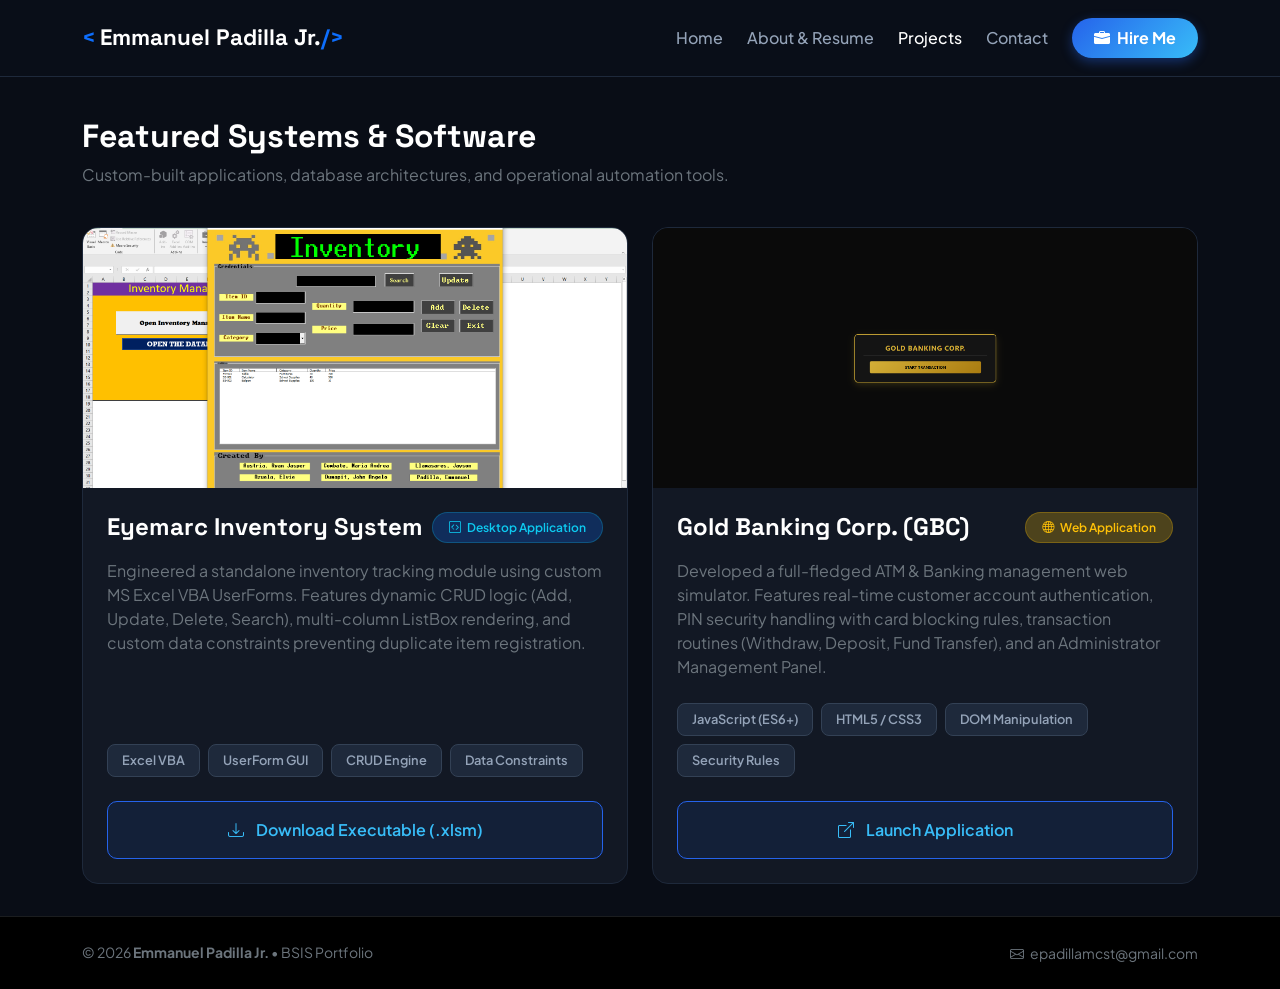
<file: projects.html>
<!DOCTYPE html>
<html lang="en">
<head>
  <meta charset="UTF-8">
  <meta name="viewport" content="width=device-width, initial-scale=1.0">
  <title>Projects Portfolio | Emmanuel Padilla Jr.</title>
  <link href="https://cdn.jsdelivr.net/npm/bootstrap@5.3.2/dist/css/bootstrap.min.css" rel="stylesheet">
  <link rel="stylesheet" href="https://cdn.jsdelivr.net/npm/bootstrap-icons@1.11.1/font/bootstrap-icons.css">
  <link rel="preconnect" href="https://fonts.googleapis.com">
  <link rel="preconnect" href="https://fonts.gstatic.com" crossorigin>
  <link href="https://fonts.googleapis.com/css2?family=Plus+Jakarta+Sans:wght@400;500;600;700;800&family=Space+Grotesk:wght@500;700&display=swap" rel="stylesheet">
  <link rel="stylesheet" href="css/custom.css">
  <style>
    .project-card {
      background-color: #121824;
      border: 1px solid #1e293b;
      border-radius: 16px;
      overflow: hidden;
      transition: transform 0.3s ease, border-color 0.3s ease;
    }
    .project-card:hover {
      transform: translateY(-4px);
      border-color: #334155;
    }
    .project-img-wrapper {
      position: relative;
      width: 100%;
      height: 260px;
      overflow: hidden;
      background-color: #0b0f19;
    }
    .project-img-wrapper img {
      width: 100%;
      height: 100%;
      object-fit: cover;
      object-position: center;
      transition: transform 0.4s ease;
    }
    .project-card:hover .project-img-wrapper img {
      transform: scale(1.03);
    }
    .tech-badge {
      background-color: #1e293b;
      color: #94a3b8;
      font-size: 0.8rem;
      font-weight: 600;
      padding: 6px 14px;
      border-radius: 8px;
      border: 1px solid #334155;
    }
    .btn-action-primary {
      border: 1px solid #2563eb;
      color: #38bdf8;
      background-color: rgba(37, 99, 235, 0.1);
      font-weight: 600;
      padding: 12px 20px;
      border-radius: 10px;
      transition: all 0.25s ease;
      text-decoration: none;
      display: inline-flex;
      align-items: center;
      justify-content: center;
      gap: 8px;
    }
    .btn-action-primary:hover {
      background-color: #2563eb;
      color: #ffffff;
      box-shadow: 0 4px 14px rgba(37, 99, 235, 0.4);
    }
  </style>
</head>
<body class="d-flex flex-column min-vh-100">

  <!-- Navbar -->
  <nav class="navbar navbar-expand-lg navbar-dark sticky-top py-3">
    <div class="container">
      <a class="navbar-brand d-flex align-items-center" href="index.html">
        <span class="text-primary me-1">&lt;</span>Emmanuel Padilla Jr.<span class="text-primary"> /&gt;</span>
      </a>
      <button class="navbar-toggler border-0" type="button" data-bs-toggle="collapse" data-bs-target="#navbarNav">
        <span class="navbar-toggler-icon"></span>
      </button>
      <div class="collapse navbar-collapse" id="navbarNav">
        <ul class="navbar-nav ms-auto align-items-lg-center gap-lg-2 mt-3 mt-lg-0">
          <li class="nav-item"><a class="nav-link" href="index.html">Home</a></li>
          <li class="nav-item"><a class="nav-link" href="about.html">About & Resume</a></li>
          <li class="nav-item"><a class="nav-link active" href="projects.html">Projects</a></li>
          <li class="nav-item"><a class="nav-link" href="contact.html">Contact</a></li>
          <li class="nav-item ms-lg-2">
            <a class="btn btn-hire" href="contact.html"><i class="bi bi-briefcase-fill me-1"></i> Hire Me</a>
          </li>
        </ul>
      </div>
    </div>
  </nav>

  <main class="flex-grow-1 py-4">
    <div class="container">
      <div class="my-3">
        <h2 class="fw-bold mb-2 text-white">Featured Systems & Software</h2>
        <p class="text-secondary">Custom-built applications, database architectures, and operational automation tools.</p>
      </div>

      <div class="row g-4 my-2">
        
        <!-- PROJECT 1: Eyemarc Inventory System -->
        <div class="col-lg-6">
          <div class="project-card h-100 d-flex flex-column">
            <div class="project-img-wrapper">
              <img src="inventory-preview.png" alt="Eyemarc Marketing Inventory System Preview" onerror="this.onerror=null; this.src='https://images.unsplash.com/photo-1586528116311-ad8dd3c8310d?q=80&w=1000&auto=format&fit=crop';">
            </div>

            <div class="p-4 p-md-4 d-flex flex-column flex-grow-1">
              <div class="d-flex flex-wrap justify-content-between align-items-center gap-2 mb-3">
                <h3 class="fw-bold mb-0 text-white fs-4">Eyemarc Inventory System</h3>
                <span class="badge bg-primary bg-opacity-25 text-info border border-info border-opacity-25 px-3 py-2 rounded-pill fw-semibold">
                  <i class="bi bi-code-square me-1"></i> Desktop Application
                </span>
              </div>

              <p class="text-secondary fs-6 mb-4 flex-grow-1">
                Engineered a standalone inventory tracking module using custom MS Excel VBA UserForms. Features dynamic CRUD logic (Add, Update, Delete, Search), multi-column ListBox rendering, and custom data constraints preventing duplicate item registration.
              </p>

              <div class="d-flex flex-wrap gap-2 mb-4">
                <span class="tech-badge">Excel VBA</span>
                <span class="tech-badge">UserForm GUI</span>
                <span class="tech-badge">CRUD Engine</span>
                <span class="tech-badge">Data Constraints</span>
              </div>

              <div>
                <a href="Group-5_Inventory-Management.xlsm" download="Eyemarc_Inventory_System.xlsm" class="btn-action-primary w-100 py-3">
                  <i class="bi bi-download me-1"></i> Download Executable (.xlsm)
                </a>
              </div>
            </div>
          </div>
        </div>

        <!-- PROJECT 2: Gold Banking Corp. Web Application -->
        <div class="col-lg-6">
          <div class="project-card h-100 d-flex flex-column">
            <div class="project-img-wrapper">
              <img src="gbc-banking-preview.png" alt="Gold Banking Corp Web System Preview" onerror="this.onerror=null; this.src='https://images.unsplash.com/photo-1563986768609-322da13575f3?q=80&w=1000&auto=format&fit=crop';">
            </div>

            <div class="p-4 p-md-4 d-flex flex-column flex-grow-1">
              <div class="d-flex flex-wrap justify-content-between align-items-center gap-2 mb-3">
                <h3 class="fw-bold mb-0 text-white fs-4">Gold Banking Corp. (GBC)</h3>
                <span class="badge bg-warning bg-opacity-25 text-warning border border-warning border-opacity-25 px-3 py-2 rounded-pill fw-semibold">
                  <i class="bi bi-globe me-1"></i> Web Application
                </span>
              </div>

              <p class="text-secondary fs-6 mb-4 flex-grow-1">
                Developed a full-fledged ATM & Banking management web simulator. Features real-time customer account authentication, PIN security handling with card blocking rules, transaction routines (Withdraw, Deposit, Fund Transfer), and an Administrator Management Panel.
              </p>

              <div class="d-flex flex-wrap gap-2 mb-4">
                <span class="tech-badge">JavaScript (ES6+)</span>
                <span class="tech-badge">HTML5 / CSS3</span>
                <span class="tech-badge">DOM Manipulation</span>
                <span class="tech-badge">Security Rules</span>
              </div>

              <div>
                <a href="gbc-banking.html" target="_blank" class="btn-action-primary w-100 py-3">
                  <i class="bi bi-box-arrow-up-right me-1"></i> Launch Application
                </a>
              </div>
            </div>
          </div>
        </div>

      </div>
    </div>
  </main>

  <!-- Footer -->
  <footer class="bg-black text-white py-4 mt-auto border-top border-secondary border-opacity-25">
    <div class="container text-center text-md-start">
      <div class="row align-items-center">
        <div class="col-md-6 mb-2 mb-md-0">
          <p class="mb-0 text-secondary small">&copy; 2026 <strong>Emmanuel Padilla Jr.</strong> • BSIS Portfolio</p>
        </div>
        <div class="col-md-6 text-md-end">
          <a href="mailto:epadillamcst@gmail.com" class="text-secondary text-decoration-none small">
            <i class="bi bi-envelope me-1"></i> epadillamcst@gmail.com
          </a>
        </div>
      </div>
    </div>
  </footer>

  <script src="https://cdn.jsdelivr.net/npm/bootstrap@5.3.2/dist/js/bootstrap.bundle.min.js"></script>
</body>
</html>
</file>
<file: css/custom.css>
:root {
  --primary-color: #3b82f6;
  --primary-hover: #2563eb;
  --dark-bg: #0b0f19;
  --card-bg: #151c2c;
  --body-bg: #090d16;
  --card-border: #1e293b;
  --text-main: #f1f5f9;
  --text-muted: #94a3b8;
}

body {
  font-family: 'Plus Jakarta Sans', sans-serif;
  background-color: var(--body-bg);
  color: var(--text-main);
  overflow-x: hidden;
}

h1, h2, h3, h4, h5, h6, .navbar-brand {
  font-family: 'Space Grotesk', sans-serif;
  color: #ffffff;
}

/* Navbar */
.navbar {
  background-color: rgba(11, 15, 25, 0.9) !important;
  backdrop-filter: blur(12px);
  border-bottom: 1px solid var(--card-border);
}

.navbar-brand {
  font-weight: 700;
  font-size: 1.4rem;
}

.nav-link {
  font-weight: 500;
  color: var(--text-muted) !important;
  transition: color 0.25s ease;
}

.nav-link:hover, .nav-link.active {
  color: #ffffff !important;
}

/* Hero & Cards */
.hero-card {
  background: linear-gradient(135deg, #111827 0%, #1f2937 100%);
  border: 1px solid var(--card-border);
  border-radius: 24px;
  color: white;
  position: relative;
  overflow: hidden;
  box-shadow: 0 20px 40px rgba(0, 0, 0, 0.5);
}

/* Profile Image Hover Effect Card */
.profile-hover-card {
  position: relative;
  border-radius: 20px;
  overflow: hidden;
  box-shadow: 0 15px 35px rgba(0, 0, 0, 0.6);
  border: 2px solid rgba(255, 255, 255, 0.1);
  transition: all 0.4s cubic-bezier(0.175, 0.885, 0.32, 1.275);
}

.profile-hover-card img {
  width: 100%;
  height: 320px;
  object-fit: cover;
  transition: transform 0.5s ease;
}

.profile-hover-card:hover img {
  transform: scale(1.08);
}

.profile-hover-card .profile-overlay {
  position: absolute;
  bottom: 0;
  left: 0;
  right: 0;
  background: linear-gradient(to top, rgba(11, 15, 25, 0.95), transparent);
  padding: 20px;
  color: white;
  opacity: 0;
  transition: opacity 0.3s ease;
}

.profile-hover-card:hover .profile-overlay {
  opacity: 1;
}

.custom-card {
  border: 1px solid var(--card-border);
  border-radius: 16px;
  background: var(--card-bg);
  color: var(--text-main);
  transition: all 0.3s ease;
}

.custom-card:hover {
  transform: translateY(-4px);
  box-shadow: 0 12px 28px rgba(0, 0, 0, 0.4);
  border-color: #334155;
}

/* Resume Box */
.resume-wrapper {
  border: 2px dashed #334155;
  border-radius: 16px;
  background: #0f172a;
  min-height: 380px;
  display: flex;
  align-items: center;
  justify-content: center;
  overflow: hidden;
}

.resume-wrapper img {
  max-width: 100%;
  height: auto;
  border-radius: 8px;
  box-shadow: 0 10px 25px rgba(0,0,0,0.5);
  transition: transform 0.3s ease;
}

.resume-wrapper img:hover {
  transform: scale(1.02);
}

/* Buttons & Badges */
.btn-primary-custom {
  background-color: var(--primary-color);
  border: none;
  color: white;
  font-weight: 600;
  padding: 12px 28px;
  border-radius: 10px;
  transition: all 0.2s ease;
}

.btn-primary-custom:hover {
  background-color: var(--primary-hover);
  color: white;
  transform: translateY(-1px);
}

.btn-hire {
  background: linear-gradient(135deg, #2563eb, #38bdf8);
  color: white !important;
  font-weight: 700;
  border-radius: 30px;
  padding: 8px 22px;
  border: none;
  box-shadow: 0 4px 12px rgba(37, 99, 235, 0.4);
  text-decoration: none;
  display: inline-block;
}

.btn-hire:hover {
  opacity: 0.95;
  transform: scale(1.03);
}

.contact-badge {
  width: 48px;
  height: 48px;
  border-radius: 12px;
  background: rgba(59, 130, 246, 0.15);
  color: var(--primary-color);
  display: flex;
  align-items: center;
  justify-content: center;
  font-size: 1.25rem;
}

.skill-pill {
  background-color: #1e293b;
  border: 1px solid #334155;
  color: #e2e8f0;
  font-weight: 600;
  padding: 8px 16px;
  border-radius: 50px;
  display: inline-flex;
  align-items: center;
  gap: 8px;
  transition: all 0.25s ease;
}

.skill-pill:hover {
  background-color: var(--primary-color);
  color: #ffffff;
  border-color: var(--primary-color);
  transform: translateY(-2px);
  box-shadow: 0 4px 12px rgba(59, 130, 246, 0.35);
}

.form-control {
  background-color: #0f172a;
  border: 1px solid #334155;
  color: #f8fafc;
}

.form-control:focus {
  background-color: #0f172a;
  border-color: var(--primary-color);
  color: #f8fafc;
  box-shadow: 0 0 0 0.25rem rgba(59, 130, 246, 0.25);
}

.form-control::placeholder {
  color: #64748b;
}
</file>
